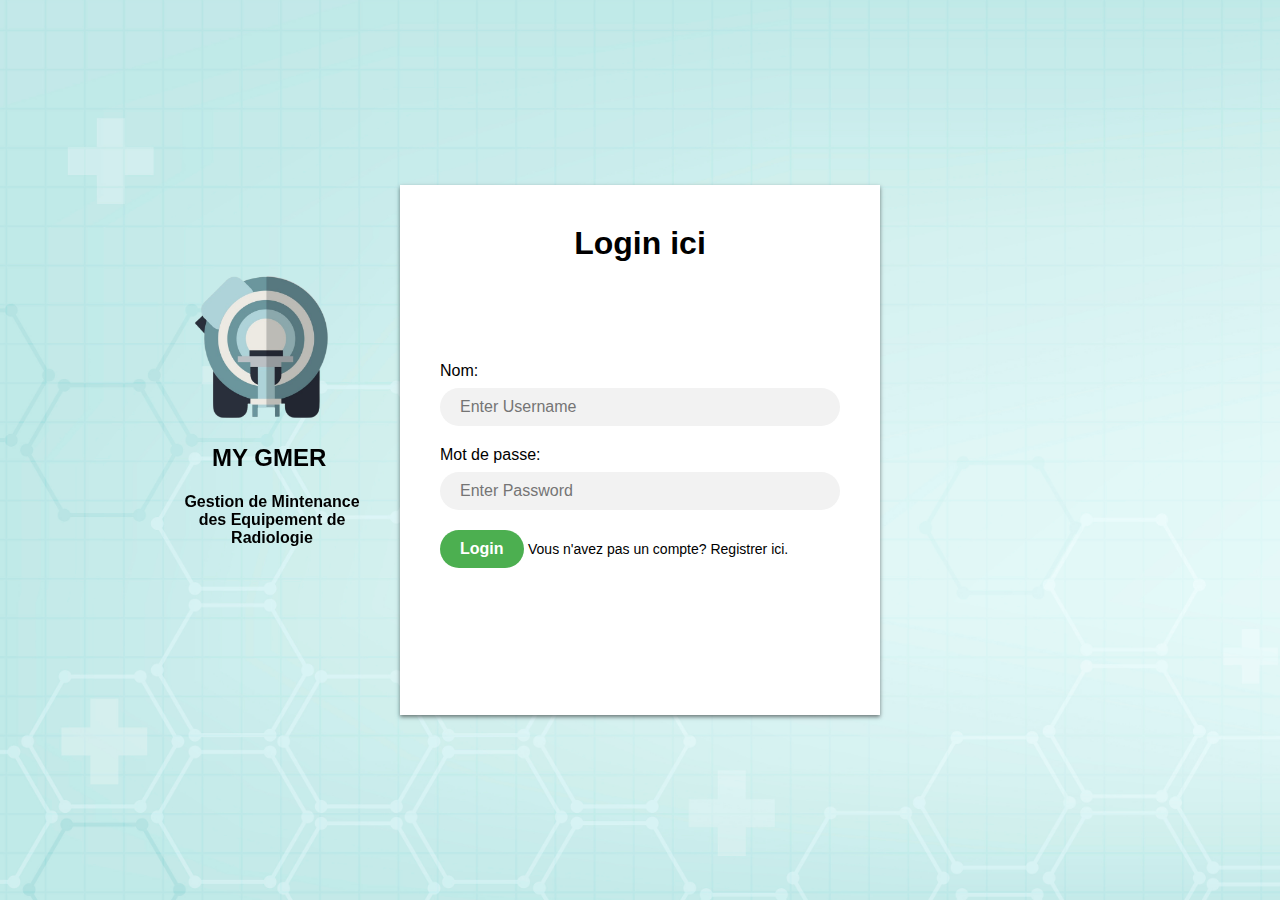
<file: login.html>
<!DOCTYPE html>
<html>
  <head>
    <title>Login Page</title>
    <link rel="stylesheet" type="text/css" href="login.css">
  </head>
  <body>
    <style>
      .logo {
     
  position: fixed;
  top: 30%;
  left:15%;
  z-index: -1;
}
h4{
  color: black; width: 200px; margin-left: -20px;
}
.logo img {
  background: none;

  width: 150px; /* Adjust the width as needed */
  height: auto; /* Maintain the aspect ratio */
}

    </style> <div class="logo">
        <img src="logo.png" alt="Logo">
   <h2  style="color: black; width: 150px; margin-left: 20px;"> MY GMER</h2></c<br>
    <center><h4>Gestion de Mintenance des
    Equipement de Radiologie</h4></center>
      </div>
    <div class="login-box">
      <h1>Login ici</h1>
     
      <form method="post" action="login.php">

  <label for="username">Nom:</label>
  <input type="text" name="username" placeholder="Enter Username" required>
  <label for="password">Mot de passe:</label>
  <input type="password" name="password" placeholder="Enter Password" required>
  <div style="margin-bottom: 10px;">
  <input type="submit" name="login" value="Login">
  <a href="register.html" >Vous n'avez pas un compte? Registrer ici.</a></div>
</form>

    </div>
  </body>
</html>
</file>
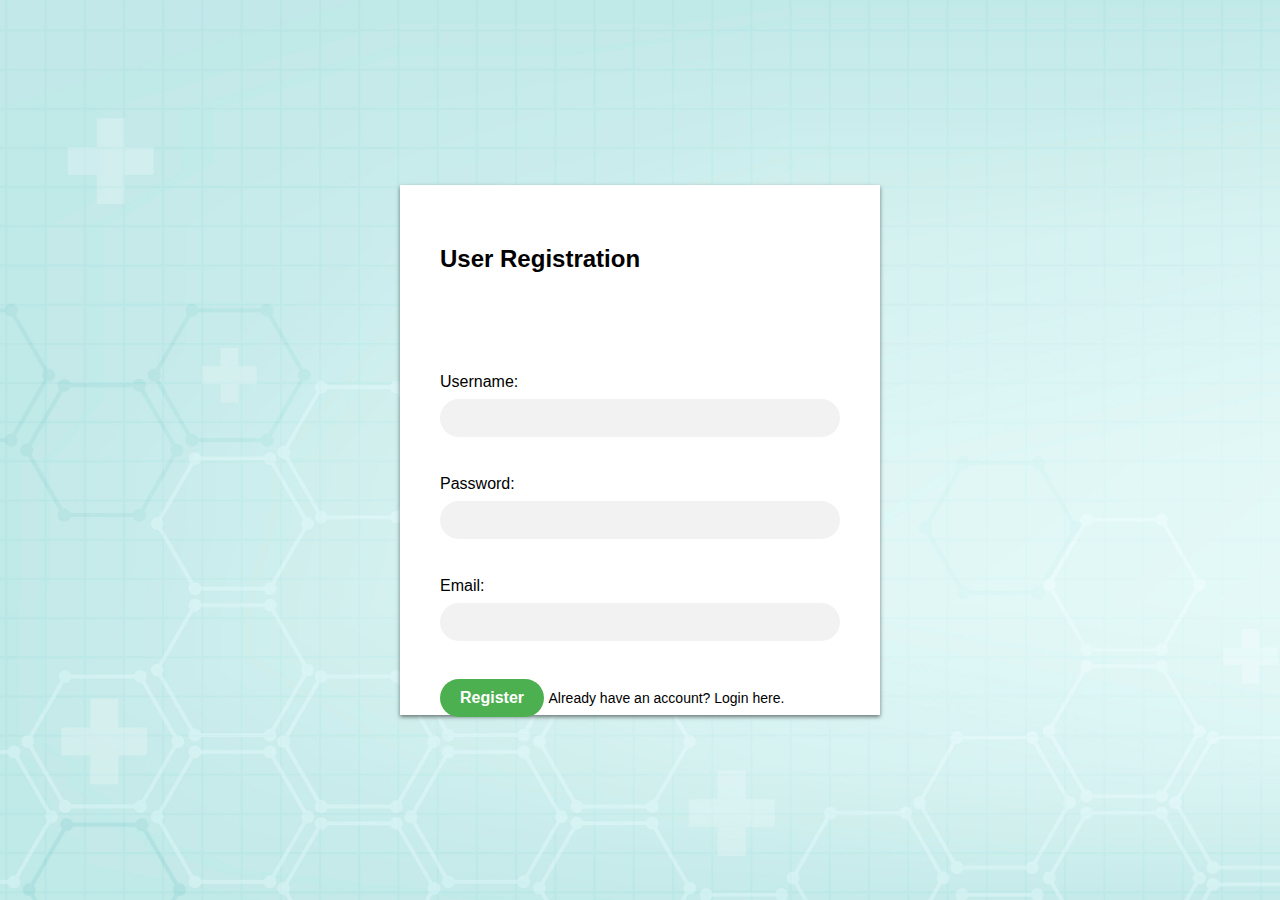
<file: register.html>
<!DOCTYPE html>
<html>
<head>
	<title>User Registration</title>
    <link rel="stylesheet" href="login.css">
</head>
<body>
    <div class="login-box">
	<h2>User Registration</h2>
	<form method="post" action="register.php">
		<label for="username">Username:</label>
		<input type="text" id="username" name="username"><br><br>
		<label for="password">Password:</label>
		<input type="password" id="password" name="password"><br><br>
		<label for="email">Email:</label>
		<input type="email" id="email" name="email"><br><br>
		<input type="submit" value="Register">
        <a href="login.html">Already have an account? Login here.</a>
	</form>
    </div>
</body>
</html>
</file>
<file: login.css>
body{
    font-family: Arial, sans-serif;
    background-color: #323232;
    background-image: url('v870-mynt-06.jpg');
    background-size: cover;
    background-attachment: fixed;
    scroll-behavior: smooth;
    background-repeat: no-repeat;
    color: aliceblue;
 
}
form{
  height: 100%;
  padding-top: 20%;
}
.login-box {
    width: 400px;
    height: 450px;
    background: #ffffff;
    color: #000;
    top: 50%;
    left: 50%;
    position: absolute;
    transform: translate(-50%, -50%);
    box-shadow: 0 2px 4px rgba(0, 0, 0, .5);
    transition: transform .2s ease-in-out, box-shadow .2s ease-in-out;
    padding: 40px;
  }
  
  .login-box:hover {
    transform: translate(-50%, -50%) scale(1.05);
    box-shadow: 0 4px 8px rgba(255, 255, 255, 0.5);
  }
  
  h1 {
    margin: 0 0 20px;
    padding: 0;
    text-align: center;
  }
  
  label {
    display: block;
    margin-bottom: 8px;
  }
  
  input[type="text"],
  input[type="password"],
  input[type="email"],
  select {
    width: 90%;
    padding: 10px 20px;
    margin-bottom: 20px;
    border: none;
    border-radius: 20px;
    background-color: #f2f2f2;
    font-size: 16px;
    color: #000;
   
  }
  
  input[type="submit"] {
    background-color: #4CAF50;
    color: #fff;
    font-size: 16px;
    font-weight: bold;
    border: none;
    border-radius: 20px;
    padding: 10px 20px;
    cursor: pointer;

  }
  
  a {
    text-decoration: none;
    color: #000;
    font-size: 14px;
  }
  
  a:hover {
    text-decoration: underline;
  }
</file>
